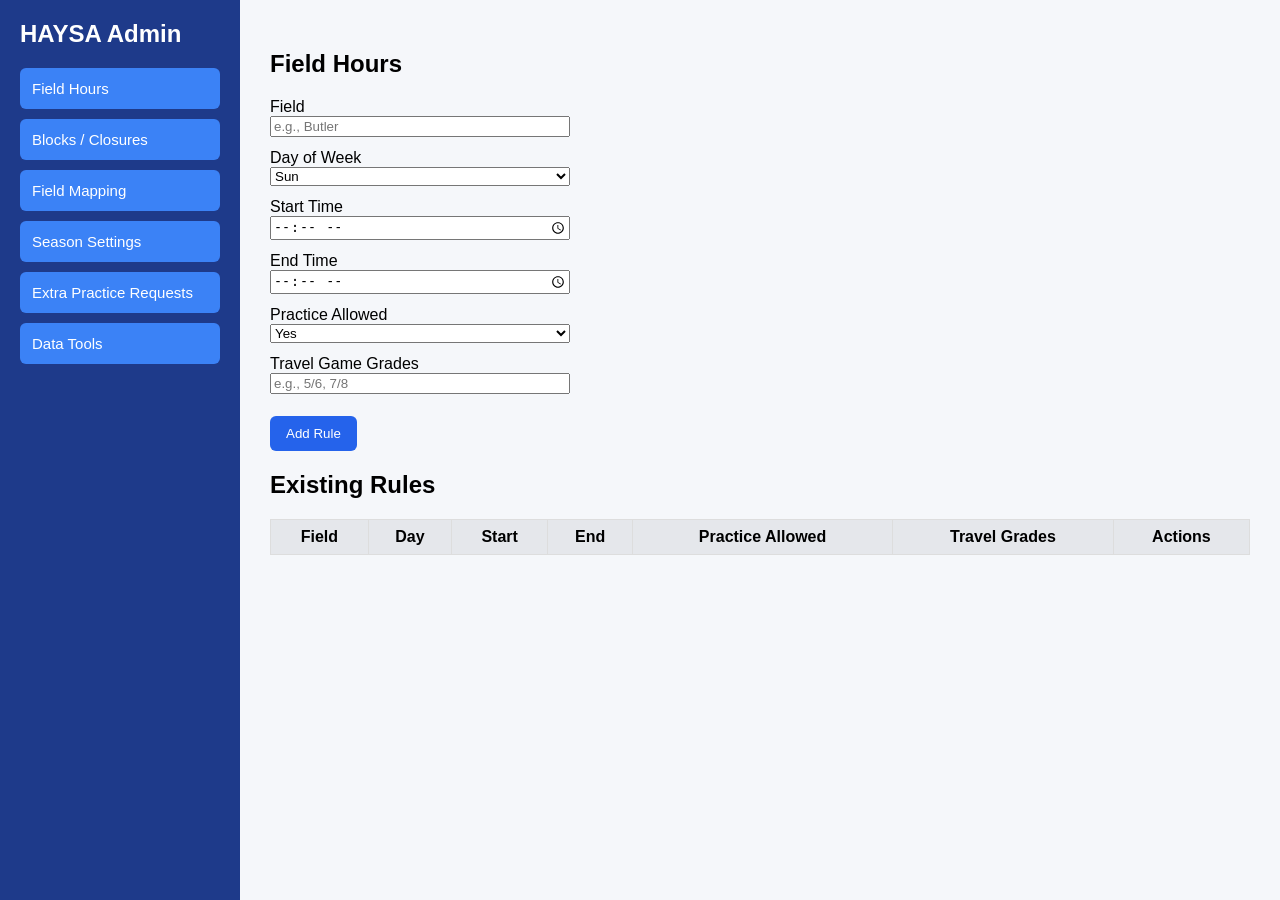
<file: admin/index.html>
<!DOCTYPE html>
<html lang="en">
<head>
  <meta charset="UTF-8">
  <title>HAYSA Admin Console</title>
  <link rel="stylesheet" href="admin.css">
</head>

<body>

  <div id="admin-container">

    <!-- Sidebar -->
    <aside id="sidebar">
      <h2>HAYSA Admin</h2>
      <nav>
        <button class="tab-btn" data-tab="field-hours">Field Hours</button>
        <button class="tab-btn" data-tab="blocks">Blocks / Closures</button>
        <button class="tab-btn" data-tab="mapping">Field Mapping</button>
        <button class="tab-btn" data-tab="season">Season Settings</button>
        <button class="tab-btn" data-tab="extra">Extra Practice Requests</button>
        <button class="tab-btn" data-tab="tools">Data Tools</button>
      </nav>
    </aside>

    <!-- Main Content -->
    <main id="content">

      <!-- Field Hours -->
      <section id="field-hours" class="tab-panel">
        <h1>Field Hours</h1>

        <div class="form-row">
          <label>Field</label>
          <input id="fr-field" type="text" placeholder="e.g., Butler">
        </div>

        <div class="form-row">
          <label>Day of Week</label>
          <select id="fr-day">
            <option>Sun</option>
            <option>Mon</option>
            <option>Tue</option>
            <option>Wed</option>
            <option>Thu</option>
            <option>Fri</option>
            <option>Sat</option>
          </select>
        </div>

        <div class="form-row">
          <label>Start Time</label>
          <input id="fr-start" type="time">
        </div>

        <div class="form-row">
          <label>End Time</label>
          <input id="fr-end" type="time">
        </div>

        <div class="form-row">
          <label>Practice Allowed</label>
          <select id="fr-practice">
            <option value="Yes">Yes</option>
            <option value="No">No</option>
          </select>
        </div>

        <div class="form-row">
          <label>Travel Game Grades</label>
          <input id="fr-grades" type="text" placeholder="e.g., 5/6, 7/8">
        </div>

        <button id="fr-add-btn">Add Rule</button>

        <h2>Existing Rules</h2>
        <table id="fr-table">
          <thead>
            <tr>
              <th>Field</th>
              <th>Day</th>
              <th>Start</th>
              <th>End</th>
              <th>Practice Allowed</th>
              <th>Travel Grades</th>
              <th>Actions</th>
            </tr>
          </thead>
          <tbody></tbody>
        </table>
      </section>

      <!-- Blocks / Closures -->
      <section id="blocks" class="tab-panel">
        <h1>Blocks & Closures</h1>

        <div class="form-row">
          <label>Field</label>
          <input id="bl-field" type="text" placeholder="e.g., Butler">
        </div>

        <div class="form-row">
          <label>Date</label>
          <input id="bl-date" type="date">
        </div>

        <div class="form-row">
          <label>Start Time</label>
          <input id="bl-start" type="time">
        </div>

        <div class="form-row">
          <label>End Time</label>
          <input id="bl-end" type="time">
        </div>

        <div class="form-row">
          <label>Type</label>
          <select id="bl-type">
            <option>Block</option>
            <option>Closure</option>
            <option>Weather</option>
            <option>Maintenance</option>
          </select>
        </div>

        <div class="form-row">
          <label>Reason</label>
          <input id="bl-reason" type="text" placeholder="Optional">
        </div>

        <button id="bl-add-btn">Add Block</button>

        <h2>Existing Blocks</h2>
        <table id="bl-table">
          <thead>
            <tr>
              <th>Field</th>
              <th>Date</th>
              <th>Start</th>
              <th>End</th>
              <th>Type</th>
              <th>Reason</th>
              <th>Actions</th>
            </tr>
          </thead>
          <tbody></tbody>
        </table>
      </section>

      <!-- Field Mapping -->
      <section id="mapping" class="tab-panel">
        <h1>Field Mapping</h1>
        <p>Core mapping between abbreviations, canonical fields, and ICS aliases.</p>

        <table id="fm-table">
          <thead>
            <tr>
              <th>Abbreviation</th>
              <th>Canonical Field</th>
              <th>Surface</th>
              <th>ICS Match</th>
              <th>Practice Allowed</th>
              <th>Game Allowed</th>
              <th>Enabled</th>
              <th>Actions</th>
            </tr>
          </thead>
          <tbody></tbody>
        </table>
      </section>

      <!-- Season Settings -->
      <section id="season" class="tab-panel">
        <h1>Season Settings</h1>

        <div class="form-row">
          <label>Season Start</label>
          <input id="ss-start" type="date">
        </div>

        <div class="form-row">
          <label>Season End</label>
          <input id="ss-end" type="date">
        </div>

        <button id="ss-save-btn">Save Season Settings</button>
      </section>

      <!-- Extra Practice Requests -->
      <section id="extra" class="tab-panel">
        <h1>Extra Practice Requests</h1>

        <table id="ep-table">
          <thead>
            <tr>
              <th>Timestamp</th>
              <th>Coach</th>
              <th>Team</th>
              <th>Field</th>
              <th>Date</th>
              <th>Start</th>
              <th>End</th>
              <th>Status</th>
              <th>Notes</th>
              <th>Actions</th>
            </tr>
          </thead>
          <tbody></tbody>
        </table>
      </section>

      <!-- Data Tools -->
      <section id="tools" class="tab-panel">
        <h1>Data Tools</h1>
        <p>Run maintenance and recalculation tools.</p>

        <div class="data-tools-list">
          <button class="data-tool-btn" data-tool="rebuildCalendar">Rebuild Calendar Cache</button>
          <button class="data-tool-btn" data-tool="recalcMappings">Recalculate Field Mappings</button>
          <button class="data-tool-btn" data-tool="cleanupOldBlocks">Clean Up Old Blocks</button>
        </div>
      </section>

    </main>

  </div>

  <script src="admin.js"></script>
</body>
</html>
</file>
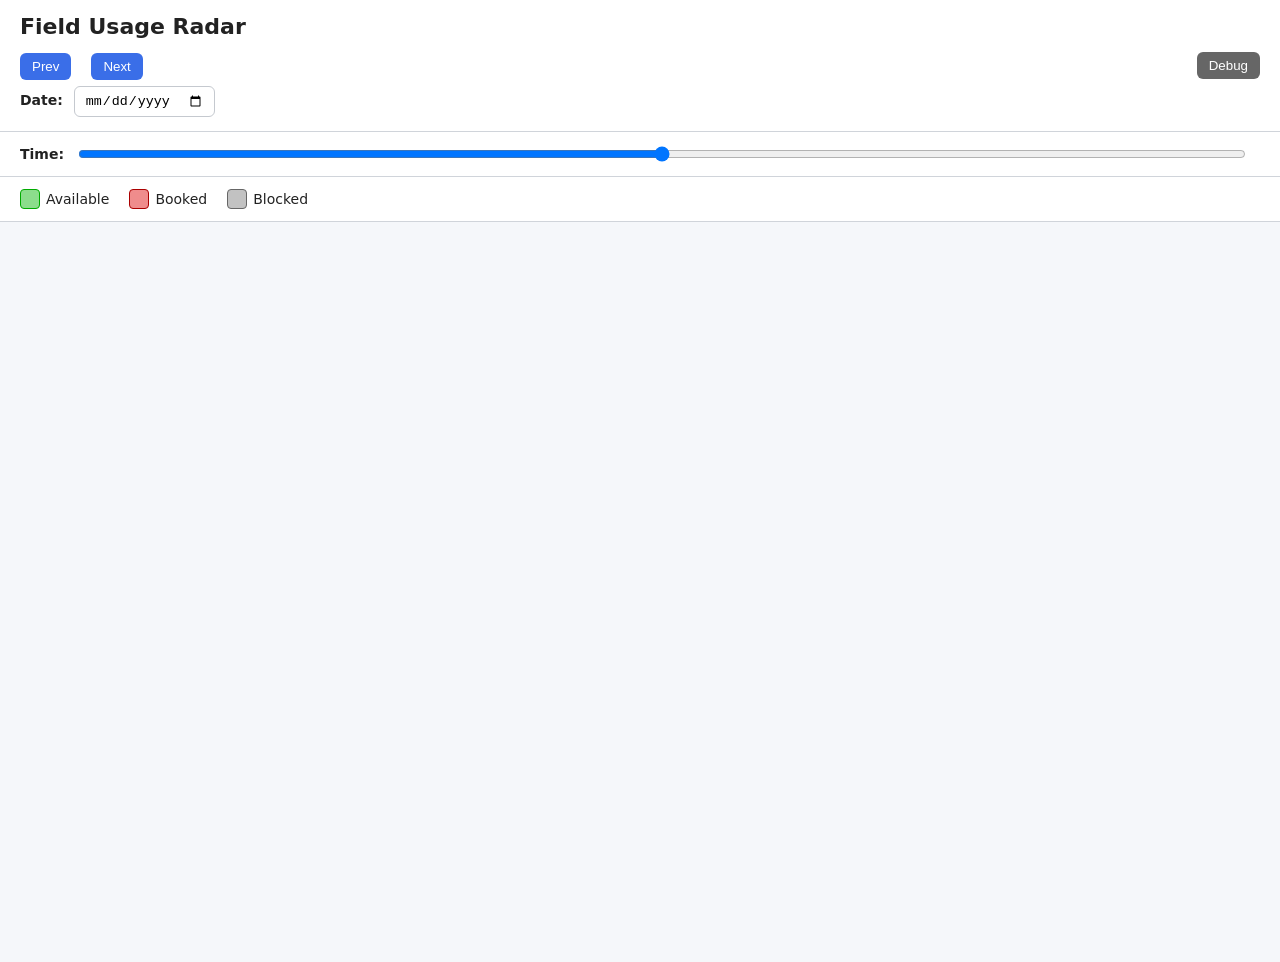
<file: field-map.html>
<!DOCTYPE html>
<html lang="en">
<head>
  <meta charset="UTF-8" />
  <meta name="viewport" content="width=device-width, initial-scale=1.0" />
  <title>HAYSA Field Usage Radar</title>

  <!-- New radar stylesheet -->
  <link rel="stylesheet" href="field-map.css" />
</head>

<body>

  <!-- ========================= -->
  <!-- HEADER + CONTROLS         -->
  <!-- ========================= -->
  <header id="radar-header">

    <div class="header-left">
      <h1>Field Usage Radar</h1>

      <div class="day-controls">
        <button id="prevDay" class="nav-btn">Prev</button>
        <span id="dayLabel" class="day-label"></span>
        <button id="nextDay" class="nav-btn">Next</button>
      </div>

      <label class="date-label">
        Date:
        <input type="date" id="radarDate">
      </label>
    </div>

    <div class="header-right">
      <button id="debugToggle" class="debug-btn">Debug</button>
    </div>

  </header>


  <!-- ========================= -->
  <!-- TIME SLIDER               -->
  <!-- ========================= -->
  <div id="time-slider-bar">
    <label for="timeSlider" class="time-label">Time:</label>
    <input id="timeSlider" type="range" min="0" max="1440" step="15">
    <span id="timeLabel" class="time-value"></span>
  </div>


  <!-- ========================= -->
  <!-- LEGEND                    -->
  <!-- ========================= -->
  <div id="legend">
    <div class="legend-item">
      <span class="legend-color available"></span>
      <span>Available</span>
    </div>
    <div class="legend-item">
      <span class="legend-color booked"></span>
      <span>Booked</span>
    </div>
    <div class="legend-item">
      <span class="legend-color blocked"></span>
      <span>Blocked</span>
    </div>
  </div>


  <!-- ========================= -->
  <!-- COMPLEX GRID (RADAR SVGs) -->
  <!-- ========================= -->
  <div id="all-complexes" class="complex-grid"></div>


  <!-- Radar logic -->
  <script src="field-map.js"></script>

</body>
</html>
</file>
<file: admin/admin.css>
/* --------------------------------------
   GLOBAL LAYOUT
-------------------------------------- */

body {
  margin: 0;
  font-family: Arial, sans-serif;
  background: #f5f7fa;
}

#admin-container {
  display: flex;
  height: 100vh;
}

#sidebar {
  width: 240px;
  background: #1e3a8a;
  color: white;
  padding: 20px;
  box-sizing: border-box;
}

#sidebar h2 {
  margin-top: 0;
  margin-bottom: 20px;
}

#sidebar nav {
  display: flex;
  flex-direction: column;
  gap: 10px;
}

.tab-btn {
  background: #3b82f6;
  border: none;
  padding: 12px;
  color: white;
  text-align: left;
  cursor: pointer;
  border-radius: 6px;
  font-size: 15px;
}

.tab-btn:hover {
  background: #2563eb;
}

#content {
  flex: 1;
  padding: 30px;
  overflow-y: auto;
}

/* --------------------------------------
   TAB PANELS
-------------------------------------- */

.tab-panel {
  display: none;
}

.tab-panel.active {
  display: block;
}

/* --------------------------------------
   FORM ELEMENTS
-------------------------------------- */

.form-row {
  margin-bottom: 12px;
  display: flex;
  flex-direction: column;
  max-width: 300px;
}

button {
  cursor: pointer;
}

/* --------------------------------------
   TABLES — UNIVERSAL STYLING
-------------------------------------- */

table {
  width: 100%;
  border-collapse: collapse;
  margin-top: 20px;
}

table th,
table td {
  border: 1px solid #ddd;
  padding: 8px;
}

table th {
  background: #e5e7eb;
  font-weight: bold;
}

table button {
  padding: 6px 10px;
  background: #2563eb;
  color: white;
  border: none;
  border-radius: 4px;
}

table button:hover {
  background: #1d4ed8;
}

/* --------------------------------------
   FIELD HOURS — SPECIAL BUTTON COLOR
-------------------------------------- */

#fr-add-btn {
  margin-top: 10px;
  padding: 10px 16px;
  background: #2563eb;
  color: white;
  border: none;
  border-radius: 6px;
}

#fr-add-btn:hover {
  background: #1d4ed8;
}

/* Field Hours table uses red delete buttons */
#fr-table button {
  background: #dc2626;
}

#fr-table button:hover {
  background: #b91c1c;
}

/* CLOSED FIELD ROW HIGHLIGHT */
.fh-closed {
  background: #ffe5e5 !important;
  color: #7a0000 !important;
}

.fh-closed td button {
  background: #7a0000 !important;
}

.fh-closed td button:hover {
  background: #5c0000 !important;
}

/* --------------------------------------
   SEASON SETTINGS STYLING
-------------------------------------- */

#season h1 {
  margin-bottom: 20px;
}

#season .form-row {
  max-width: 300px;
}

#ss-save-btn {
  margin-top: 15px;
  padding: 10px 16px;
  background: #2563eb;
  color: white;
  border: none;
  border-radius: 6px;
  cursor: pointer;
  font-size: 15px;
}

#ss-save-btn:hover {
  background: #1d4ed8;
}

/* --------------------------------------
   FIXED SEASON SETTINGS STYLING
-------------------------------------- */

#season {
  max-width: 400px;
}

#season h1 {
  margin-bottom: 20px;
  font-size: 26px;
  font-weight: bold;
}

#season .form-row {
  margin-bottom: 16px;
  max-width: 300px;
}

#season input[type="date"] {
  padding: 8px;
  border: 1px solid #ccc;
  border-radius: 6px;
  font-size: 15px;
}

#ss-save-btn {
  margin-top: 20px;
  padding: 10px 18px;
  background: #2563eb;
  color: white;
  border: none;
  border-radius: 6px;
  cursor: pointer;
  font-size: 15px;
}

#ss-save-btn:hover {
  background: #1d4ed8;
}
</file>
<file: field-map.css>
/* ============================================
   GLOBAL
   ============================================ */

html, body {
  margin: 0;
  padding: 0;
  font-family: system-ui, -apple-system, BlinkMacSystemFont, "Segoe UI", Roboto, sans-serif;
  background: #f5f7fa;
  color: #222;
  height: 100%;
  overflow: hidden;
}


/* ============================================
   HEADER
   ============================================ */

#radar-header {
  display: flex;
  justify-content: space-between;
  align-items: center;
  padding: 14px 20px;
  background: #ffffff;
  border-bottom: 1px solid #d0d4da;
}

#radar-header h1 {
  margin: 0 0 8px 0;
  font-size: 22px;
  font-weight: 600;
}

.header-left {
  display: flex;
  flex-direction: column;
  gap: 6px;
}

.day-controls {
  display: flex;
  align-items: center;
  gap: 10px;
}

.nav-btn {
  padding: 6px 12px;
  background: #3a6ee8;
  color: #fff;
  border: none;
  border-radius: 6px;
  cursor: pointer;
}

.nav-btn:hover {
  background: #2f5dcc;
}

.day-label {
  font-size: 15px;
  font-weight: 600;
}

.date-label {
  font-size: 14px;
  font-weight: 600;
}

.date-label input {
  margin-left: 6px;
  padding: 6px 10px;
  border: 1px solid #c5c9cf;
  border-radius: 6px;
}

.header-right {
  display: flex;
  align-items: center;
}

.debug-btn {
  padding: 6px 12px;
  background: #666;
  color: #fff;
  border: none;
  border-radius: 6px;
  cursor: pointer;
}

.debug-btn:hover {
  background: #555;
}


/* ============================================
   TIME SLIDER BAR
   ============================================ */

#time-slider-bar {
  display: flex;
  align-items: center;
  gap: 12px;
  padding: 12px 20px;
  background: #ffffff;
  border-bottom: 1px solid #d0d4da;
}

.time-label {
  font-size: 14px;
  font-weight: 600;
}

#timeSlider {
  flex: 1;
}

.time-value {
  font-size: 14px;
  font-weight: 600;
}


/* ============================================
   LEGEND
   ============================================ */

#legend {
  display: flex;
  gap: 20px;
  padding: 12px 20px;
  background: #ffffff;
  border-bottom: 1px solid #d0d4da;
}

.legend-item {
  display: flex;
  align-items: center;
  gap: 6px;
  font-size: 14px;
}

.legend-color {
  width: 18px;
  height: 18px;
  border-radius: 4px;
  display: inline-block;
  border: 1px solid #999;
}

.legend-color.available {
  background: rgba(0, 180, 0, 0.45);
  border-color: #0a0;
}

.legend-color.booked {
  background: rgba(220, 0, 0, 0.45);
  border-color: #a00;
}

.legend-color.blocked {
  background: rgba(120, 120, 120, 0.45);
  border-color: #666;
}


/* ============================================
   COMPLEX GRID
   ============================================ */

.complex-grid {
  display: grid;
  grid-template-columns: repeat(auto-fill, minmax(420px, 1fr));
  gap: 20px;
  padding: 20px;
  height: calc(100vh - 160px); /* header + slider + legend */
  overflow-y: auto;
  box-sizing: border-box;
}


/* ============================================
   SVG FIELD POLYGONS
   ============================================ */

.field-poly {
  stroke-width: .25px;
  cursor: pointer;
  transition: stroke 0.15s ease, fill 0.15s ease;
}

/* AVAILABLE = GREEN */
.field-poly.available {
  fill: rgba(0, 180, 0, 0.45);
  stroke: #0a0;
}

/* BOOKED = RED */
.field-poly.booked {
  fill: rgba(220, 0, 0, 0.45);
  stroke: #a00;
}

/* BLOCKED = GRAY */
.field-poly.blocked {
  fill: rgba(120, 120, 120, 0.45);
  stroke: #666;
}

/* HOVER OUTLINE */
.field-poly:hover {
  stroke-width: 1px;
  stroke: #000;
}


/* ============================================
   FIELD LABELS
   ============================================ */

.field-label {
  font-size: 6;
  font-weight: 500;
  fill: #111;
  pointer-events: none;
}


/* ============================================
   DEBUG PANEL (hidden by default)
   ============================================ */

#debugPanel {
  display: none;
  position: fixed;
  bottom: 20px;
  right: 20px;
  background: #ffffff;
  border: 1px solid #c5c9cf;
  border-radius: 6px;
  padding: 12px;
  font-size: 13px;
  max-width: 300px;
  max-height: 300px;
  overflow-y: auto;
}

#debugPanel.visible {
  display: block;
}
</file>
